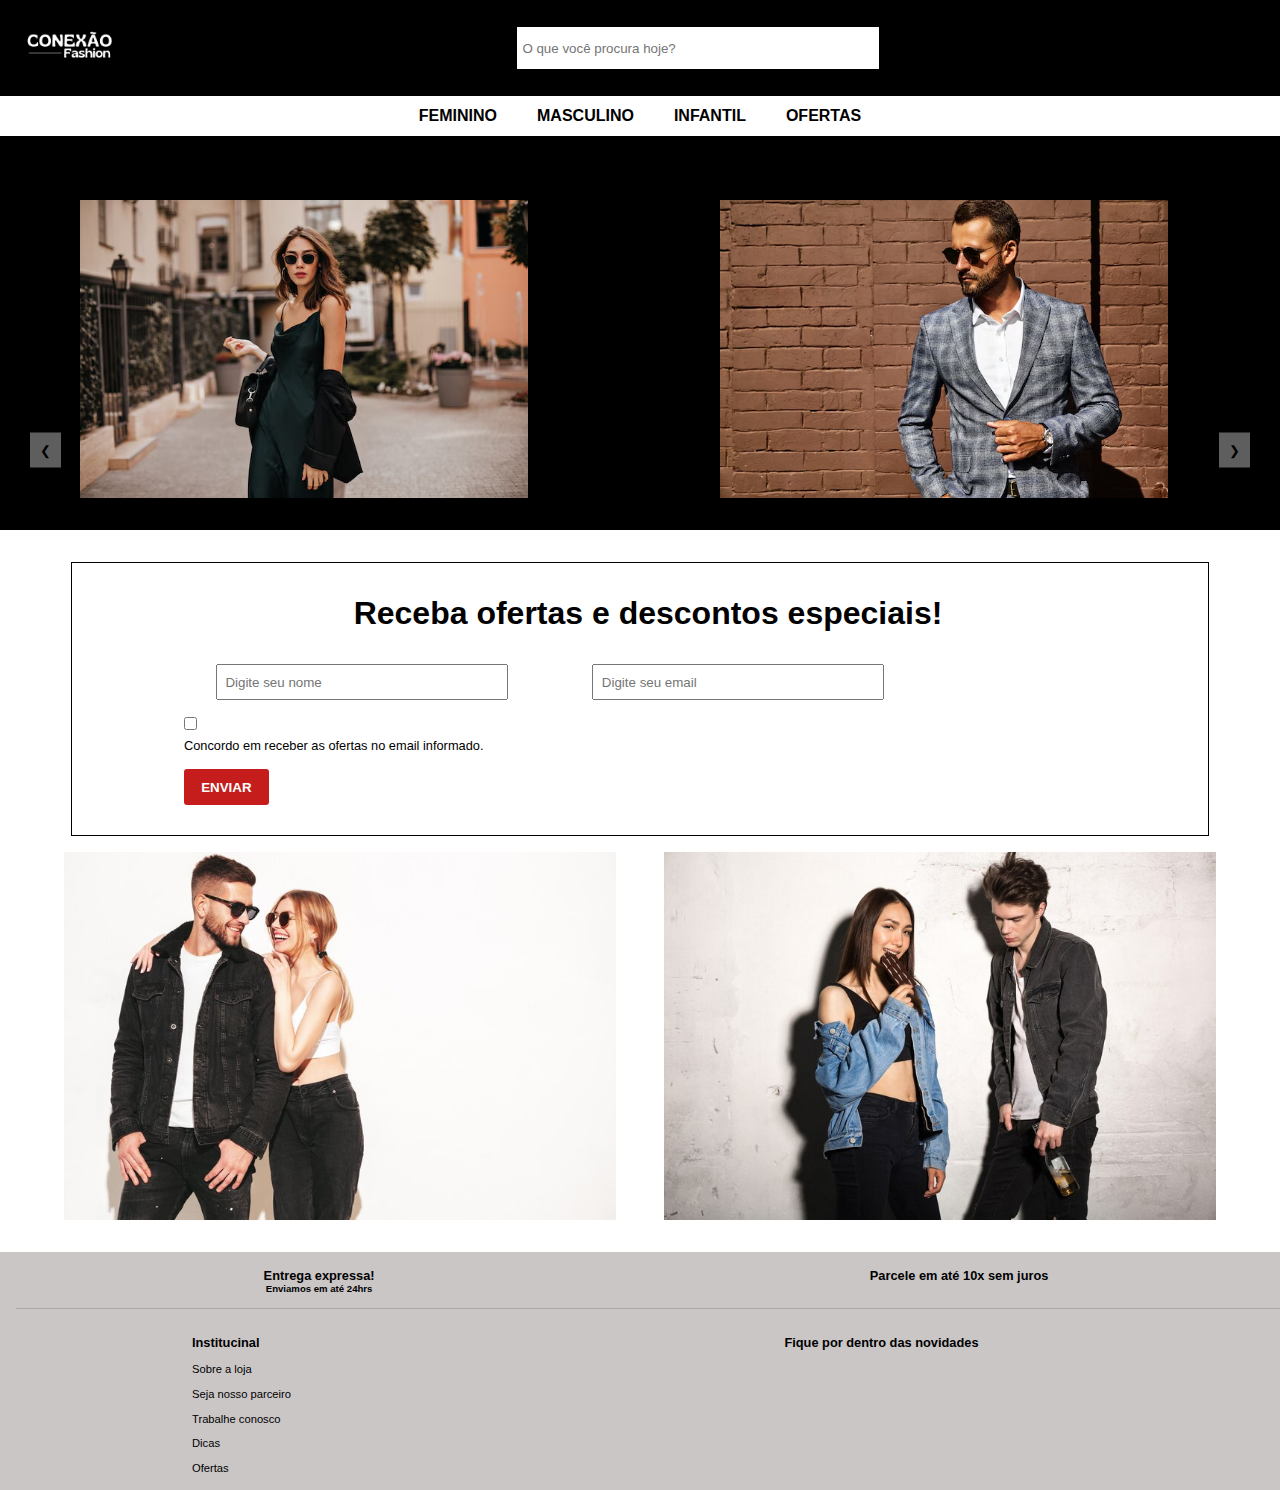
<file: index.html>
<!DOCTYPE html>
<html lang="en">
<head>
    <meta charset="UTF-8">
    <meta name="viewport" content="width=device-width, initial-scale=1.0">
    <title>Site de Vendas</title>
    <link rel="stylesheet" href="style.css">
    <link rel="stylesheet" href="computerstyle.css">
    <link rel="stylesheet" href="mobilestyle.css">

</head>
<body>
    <header>
        <div class="header1">
        <img class="logo" src="./logo.png" alt="logo">
        <input class="pesquisar" type="text" placeholder="O que você procura hoje?">
        </div>
        <ul class="header2">
            <li><a href="./feminino.html">FEMININO</a></li>
            <li><a href="./masculino.html">MASCULINO</a></li>
            <li><a href="">INFANTIL</a></li>
            <li><a href="">OFERTAS</a></li>
        </ul>
    </header>
    <nav class="carousel">
            <div class="carousel-inner" id="carouselInner">
                <div class="carousel-item">
                    <img src="./fotos/foto modelo feminina.avif" alt="Foto mulher">
                </div>
                <div class="carousel-item">
                    <img src="./fotos/foto modelo masculino.avif" alt="Foto Homem">
                </div>
                <div class="carousel-item">
                    <img src="./fotos/foto modelos infantil.avif" alt="Foto crianças">
                </div>
                <div class="carousel-item">
                    <img src="./fotos/foto modelos familia.avif" alt="Foto familia">
                </div>
                <button class="button button-left" onclick="moveLeft()">&#10094;</button>
                <button class="button button-right" onclick="moveRight()">&#10095;</button>
            </div>
    </nav>
    <section class="email">
        <h1>Receba ofertas e descontos especiais!</h1>
        <div class="input">
            <input class="box" type="text" placeholder="  Digite seu nome">
            <input class="box" type="email" name="" id="" placeholder="  Digite seu email">
        </div>
        <div class="checkbox">
            <input type="checkbox" name="" id=""><p>Concordo em receber as ofertas no email informado.</p>
        </div>
            <input class="enviar" type="text" placeholder="ENVIAR">
    </section>
    <section class="grid">
        <div class="item">
        <img src="./fotos/grid1.jpg" alt="foto coleção nova">
        <p class="sumir">Novidades na coleção verão 2025!!</p>
        </div>
        <div class="item">
        <img src="./fotos/grid2.jpg" alt="Foto festival do jeans">
        <p class="sumir">Festival do Jeans!</p>
        </div>
    </section>
    <footer>
        <div class="footer1">
            <div class="grid1">
            <h1>Entrega expressa!</h1>
            <h2>Enviamos em até 24hrs</h2>
            </div>
            <div class="grid2">
            <h1>Parcele em até 10x sem juros</h1>
        </div>
        </div>
        <div class="footer2">
            <div class="grid3">
            <h1>Institucinal</h1>
            <ul>
                <li><a href="">Sobre a loja</a></li>
                <li><a href="">Seja nosso parceiro</a></li>
                <li><a href="">Trabalhe conosco</a></li>
                <li><a href="">Dicas</a></li>
                <li><a href="">Ofertas</a></li>
            </ul>
            </div>
            <div class="grid4">
                <h1>Fique por dentro das novidades</h1>
            </div>
        </div>
    </footer>
    <script src=""></script>
</body>
</html>
</file>
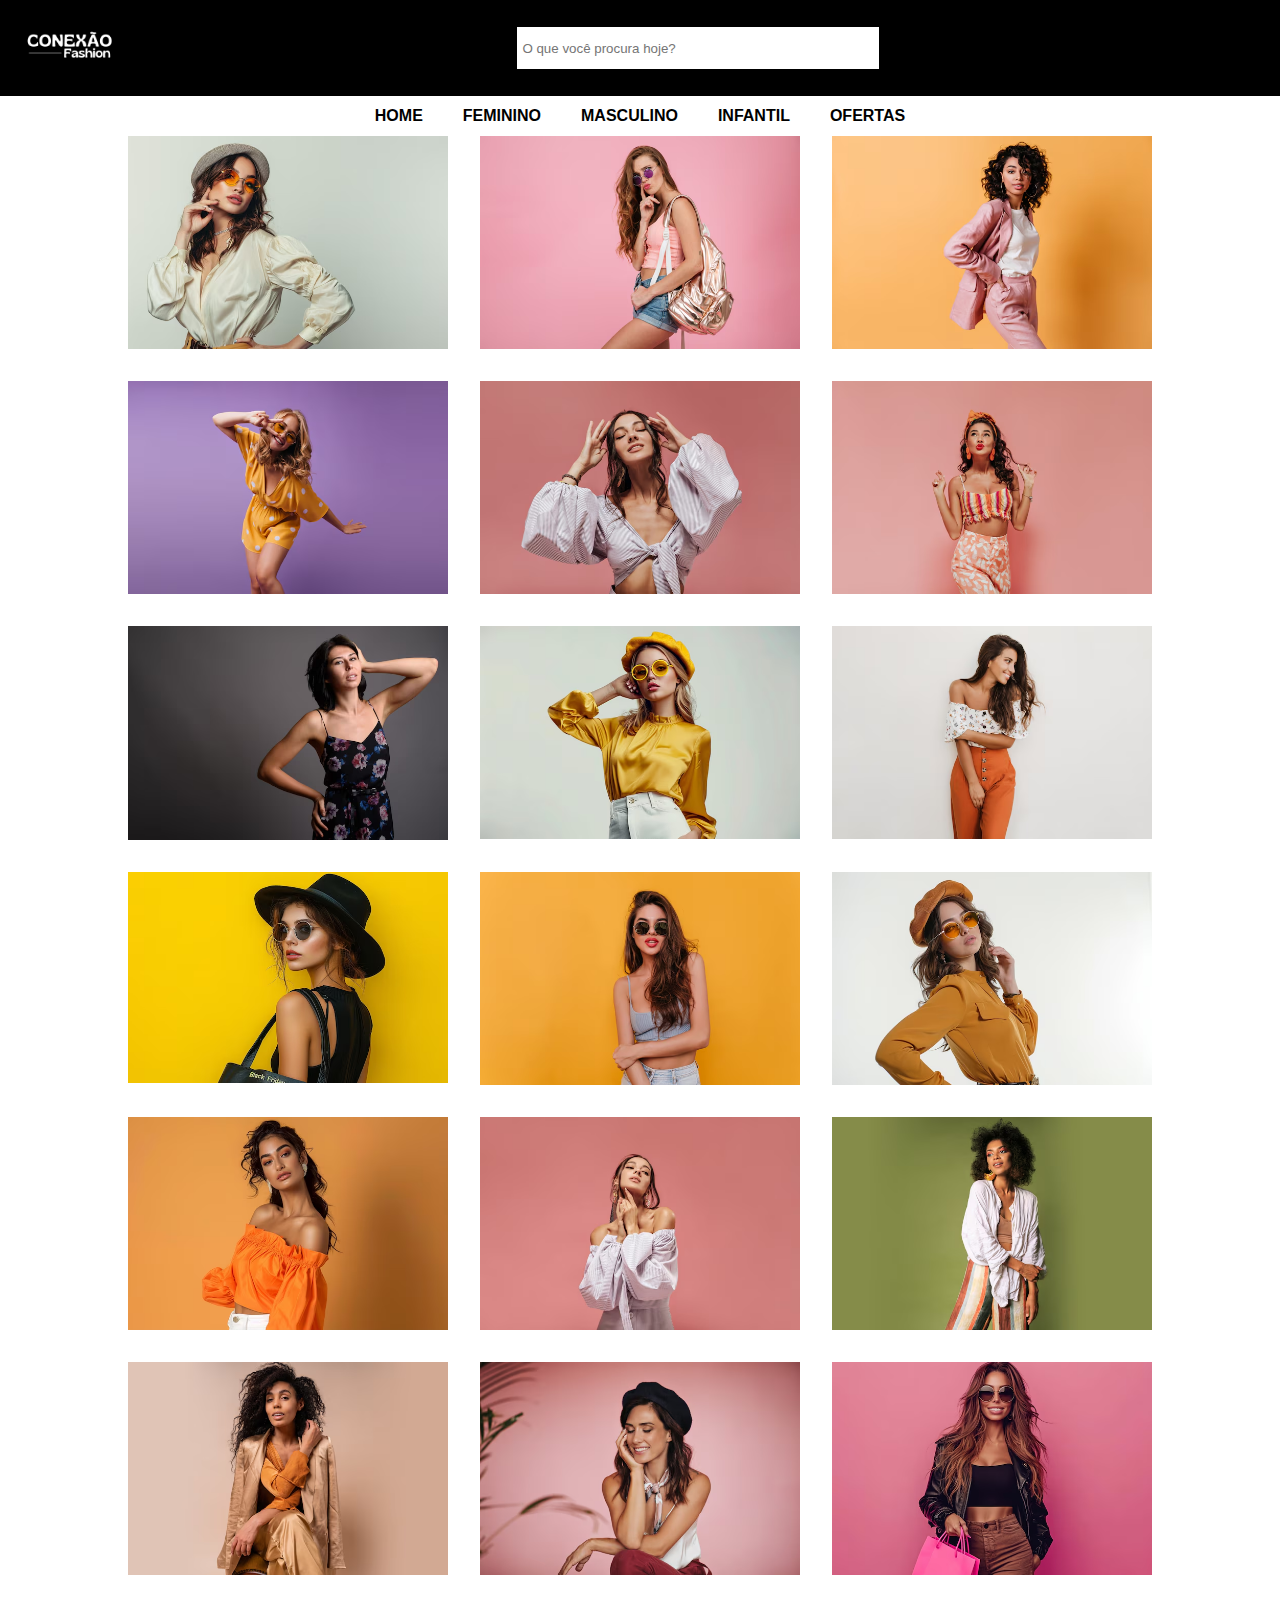
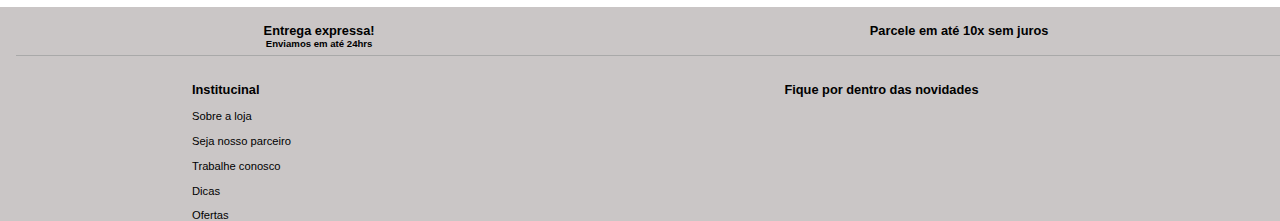
<file: feminino.html>
<!DOCTYPE html>
<html lang="en">
<head>
    <meta charset="UTF-8">
    <meta name="viewport" content="width=device-width, initial-scale=1.0">
    <title>Conexão Feminina</title>
    <link rel="stylesheet" href="femininostyle.css">
</head>
<body>
    <header>
        <div class="header1">
        <img class="logo" src="./logo.png" alt="">
        <input class="pesquisar" type="text" placeholder="O que você procura hoje?">
        </div>
        <ul class="header2">
            <li><a href="./index.html">HOME</a></li>
            <li><a href="./feminino.html">FEMININO</a></li>
            <li><a href="./masculino.html">MASCULINO</a></li>
            <li><a href="">INFANTIL</a></li>
            <li><a href="">OFERTAS</a></li>
        </ul>
    </header>
    <section class="fem">
        <img class="imgfem" src="./fotos/fem1.avif" alt="foto roupa feminina"> 
        <img class="imgfem" src="./fotos/fem2.avif" alt="foto roupa feminina">
        <img class="imgfem" src="./fotos/fem3.avif" alt="foto roupa feminina">
        <img class="imgfem" src="./fotos/fem4.avif" alt="foto roupa feminina">
        <img class="imgfem" src="./fotos/fem19.avif" alt="foto roupa feminina">
        <img class="imgfem" src="./fotos/fem21.avif" alt="foto roupa feminina">
        <img class="imgfem" src="./fotos/fem7.avif" alt="foto roupa feminina">
        <img class="imgfem" src="./fotos/fem6.avif" alt="foto roupa feminina">
        <img class="imgfem" src="./fotos/fem9.avif" alt="foto roupa feminina">
        <img class="imgfem" src="./fotos/fem10.avif" alt="foto roupa feminina">
        <img class="imgfem" src="./fotos/fem11.avif" alt="foto roupa feminina">
        <img class="imgfem" src="./fotos/fem12.avif" alt="foto roupa feminina">
        <img class="imgfem" src="./fotos/fem13.avif" alt="foto roupa feminina">
        <img class="imgfem" src="./fotos/fem14.avif" alt="foto roupa feminina">
        <img class="imgfem" src="./fotos/fem15.avif" alt="foto roupa feminina">
        <img class="imgfem" src="./fotos/fem16.avif" alt="foto roupa feminina">
        <img class="imgfem" src="./fotos/fem17.avif" alt="foto roupa feminina">
        <img class="imgfem" src="./fotos/fem18.avif" alt="foto roupa feminina">
    </section>
    <footer>
        <div class="footer1">
            <div class="grid1">
            <h1>Entrega expressa!</h1>
            <h2>Enviamos em até 24hrs</h2>
            </div>
            <div class="grid2">
            <h1>Parcele em até 10x sem juros</h1>
        </div>
        </div>
        <div class="footer2">
            <div class="grid3">
            <h1>Institucinal</h1>
            <ul>
                <li><a href="">Sobre a loja</a></li>
                <li><a href="">Seja nosso parceiro</a></li>
                <li><a href="">Trabalhe conosco</a></li>
                <li><a href="">Dicas</a></li>
                <li><a href="">Ofertas</a></li>
            </ul>
            </div>
            <div class="grid4">
                <h1>Fique por dentro das novidades</h1>
            </div>
        </div>
    </footer>
</body>
</html>
</file>
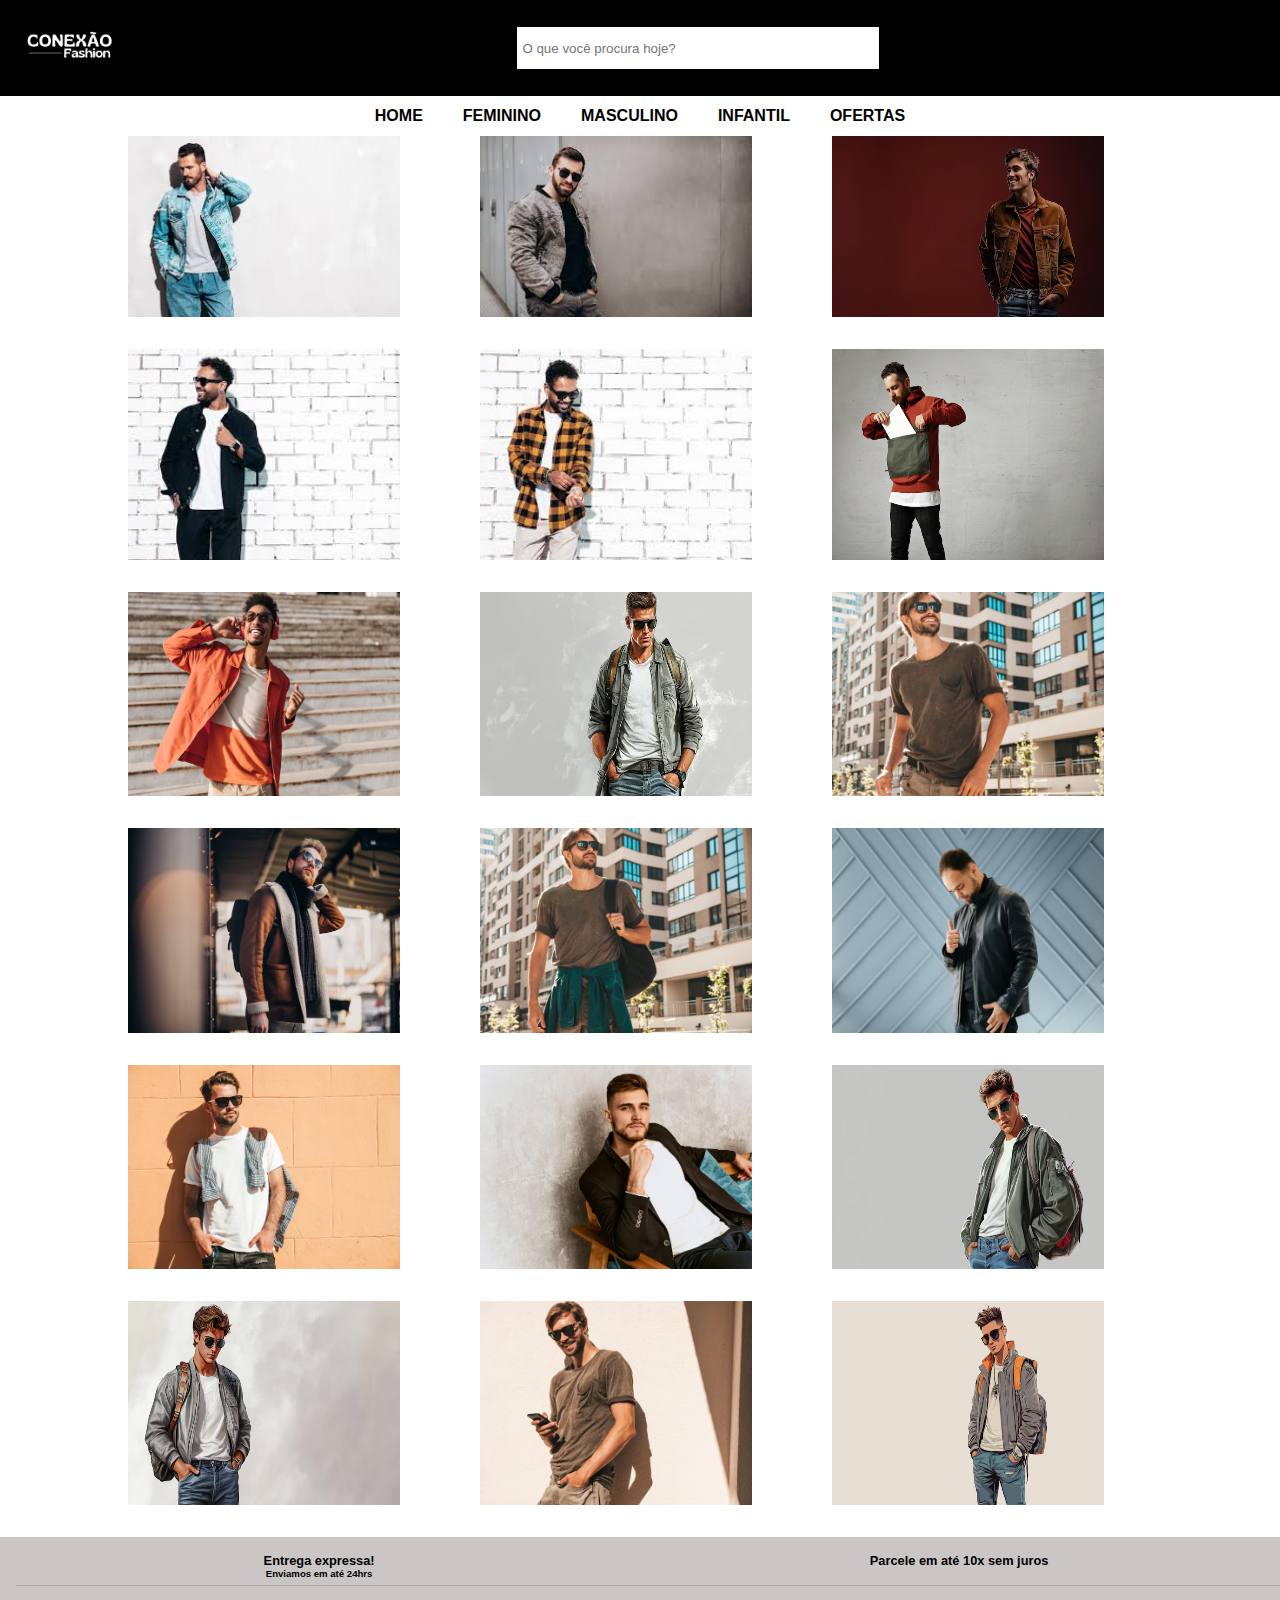
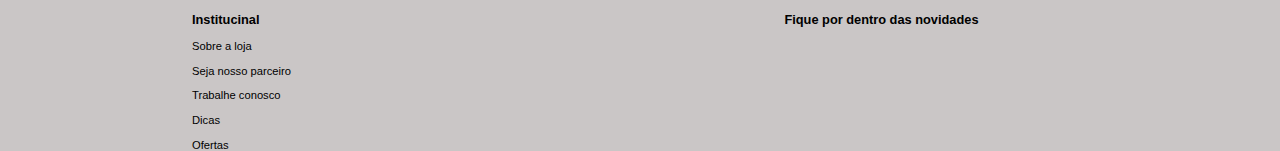
<file: masculino.html>
<!DOCTYPE html>
<html lang="en">
<head>
    <meta charset="UTF-8">
    <meta name="viewport" content="width=device-width, initial-scale=1.0">
    <title>Conexão Masculina</title>
    <link rel="stylesheet" href="masculinostyle.css">
</head>
<body>
    <header>
        <div class="header1">
        <img class="logo" src="./logo.png" alt="">
        <input class="pesquisar" type="text" placeholder="O que você procura hoje?">
        </div>
        <ul class="header2">
            <li><a href="./index.html">HOME</a></li>
            <li><a href="./feminino.html">FEMININO</a></li>
            <li><a href="./masculino.html">MASCULINO</a></li>
            <li><a href="">INFANTIL</a></li>
            <li><a href="">OFERTAS</a></li>
        </ul>
    </header>
    <section class="masc">
        <img class="imgmasc" src="./fotos/fotoman1.jfif" alt="foto roupa masculina"> 
        <img class="imgmasc" src="./fotos/fotoman2.jfif" alt="foto roupa masculina">
        <img class="imgmasc" src="./fotos/fotoman19.avif" alt="foto roupa masculina">
        <img class="imgmasc" src="./fotos/fotoman4.jfif" alt="foto roupa masculina">
        <img class="imgmasc" src="./fotos/fotoman5.jfif" alt="foto roupa masculina">
        <img class="imgmasc" src="./fotos/fotoman6.avif" alt="foto roupa masculina">
        <img class="imgmasc" src="./fotos/fotoman7.avif" alt="foto roupa masculina">
        <img class="imgmasc" src="./fotos/fotoman8.avif" alt="foto roupa masculina">
        <img class="imgmasc" src="./fotos/fotoman9.avif" alt="foto roupa masculina">
        <img class="imgmasc" src="./fotos/fotoman10.avif" alt="foto roupa masculina">
        <img class="imgmasc" src="./fotos/fotoman11.avif" alt="foto roupa masculina">
        <img class="imgmasc" src="./fotos/fotoman12.avif" alt="foto roupa masculina">
        <img class="imgmasc" src="./fotos/fotoman13.avif" alt="foto roupa masculina">
        <img class="imgmasc" src="./fotos/fotoman14.avif" alt="foto roupa masculina">
        <img class="imgmasc" src="./fotos/fotoman15.avif" alt="foto roupa masculina">
        <img class="imgmasc" src="./fotos/fotoman16.avif" alt="foto roupa masculina">
        <img class="imgmasc" src="./fotos/fotoman17.avif" alt="foto roupa masculina">
        <img class="imgmasc" src="./fotos/fotoman18.avif" alt="foto roupa masculina">
    </section>
    <footer>
        <div class="footer1">
            <div class="grid1">
            <h1>Entrega expressa!</h1>
            <h2>Enviamos em até 24hrs</h2>
            </div>
            <div class="grid2">
            <h1>Parcele em até 10x sem juros</h1>
        </div>
        </div>
        <div class="footer2">
            <div class="grid3">
            <h1>Institucinal</h1>
            <ul>
                <li><a href="">Sobre a loja</a></li>
                <li><a href="">Seja nosso parceiro</a></li>
                <li><a href="">Trabalhe conosco</a></li>
                <li><a href="">Dicas</a></li>
                <li><a href="">Ofertas</a></li>
            </ul>
            </div>
            <div class="grid4">
                <h1>Fique por dentro das novidades</h1>
            </div>
        </div>
    </footer>
</body>
</html>
</file>
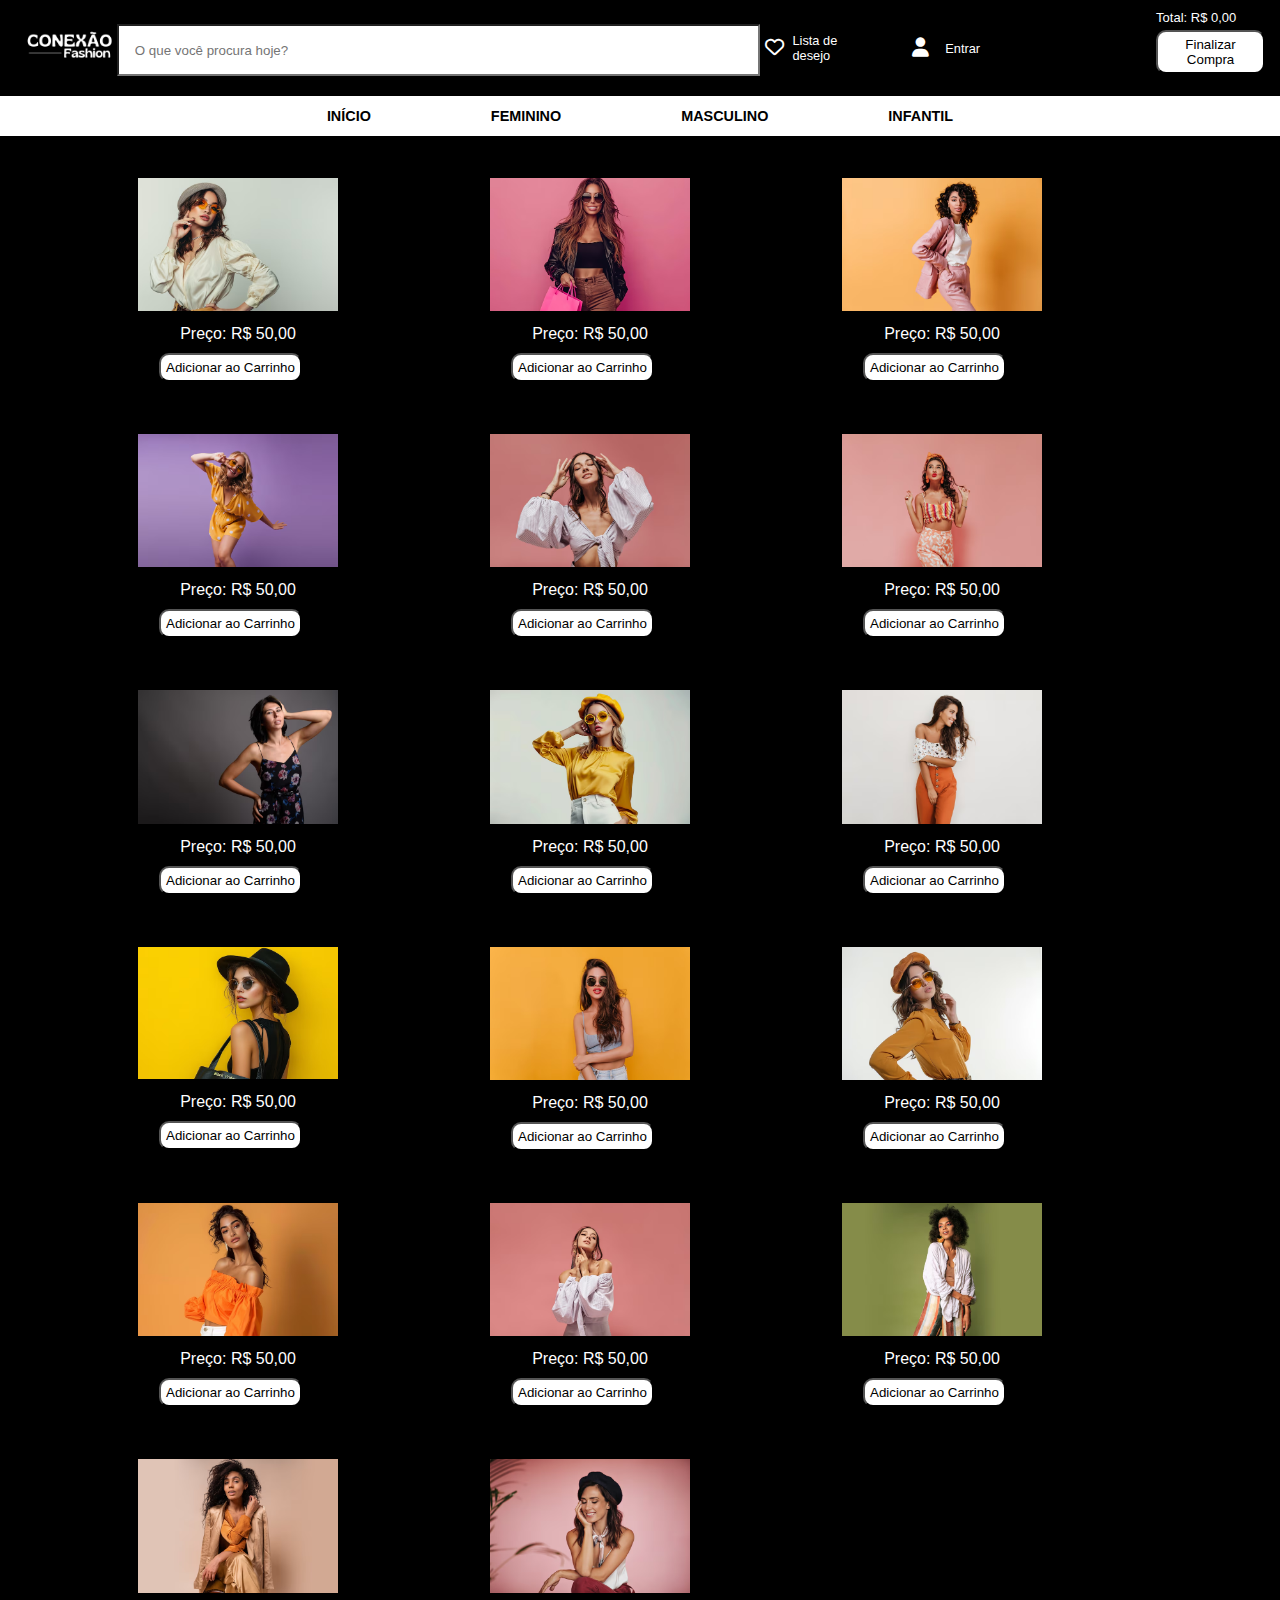
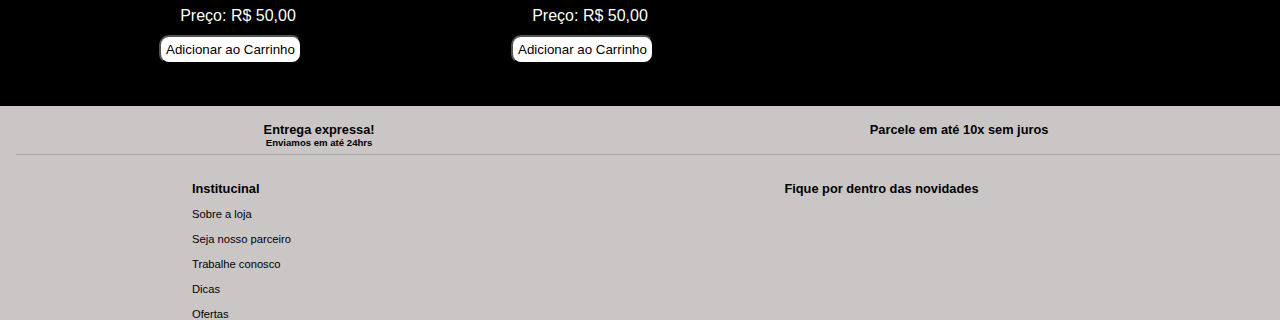
<file: HTML/feminino.html>
<!DOCTYPE html>
<html lang="en">
<head>
    <meta charset="UTF-8">
    <meta name="viewport" content="width=device-width, initial-scale=1.0">
    <title>Conexão Feminina</title>
    <link rel="stylesheet" href="../CSS/femininostyle.css">
    <link href="https://cdnjs.cloudflare.com/ajax/libs/font-awesome/6.5.1/css/all.min.css" rel="stylesheet">
</head>
<body>
    <header>
        <div class="header1">
            <a href="./index.html"><img class="logo" src="../fotos/logo.png" alt="logo"></a>
            <input class="pesquisar" type="text" placeholder="O que você procura hoje?">
            <div class="login">
                <i class="far fa-heart"></i>
                <a href="#">Lista de desejo</a>

                <i class="fas fa-user"></i>
                <a href="#">Entrar</a>
            </div>
            <div class="cart">
                <ul id="cart-items"></ul>
                <p id="total">Total: R$ 0,00</p>
                <button id="checkout">Finalizar Compra</button>
            </div>
        </div>

        <ul class="header2">
            <li><a href="./index.html">INÍCIO</a></li>
            <li><a href="./feminino.html">FEMININO</a></li>
            <li><a href="./masculino.html">MASCULINO</a></li>
            <li><a href="./infantil.html">INFANTIL</a></li>
        </ul>
        
    </header>

    <section class="fem">
        <div class="product">
            <img class="imgfem" src="../fotos/fem1.avif" alt="foto roupa feminina"> 
            
            <p>Preço: R$ 50,00</p>
            <button class="add-to-cart" data-product="Produto 1" data-price="50.00">Adicionar ao Carrinho</button>
        </div>
        <div class="product">
            <img class="imgfem" src="../fotos/fem18.avif" alt="foto roupa feminina"> 
            
            <p>Preço: R$ 50,00</p>
            <button class="add-to-cart" data-product="Produto 1" data-price="50.00">Adicionar ao Carrinho</button>
        </div>
        <div class="product">
            <img class="imgfem" src="../fotos/fem3.avif" alt="foto roupa feminina"> 
            
            <p>Preço: R$ 50,00</p>
            <button class="add-to-cart" data-product="Produto 1" data-price="50.00">Adicionar ao Carrinho</button>
        </div>
        <div class="product">
            <img class="imgfem" src="../fotos/fem4.avif" alt="foto roupa feminina"> 
            
            <p>Preço: R$ 50,00</p>
            <button class="add-to-cart" data-product="Produto 1" data-price="50.00">Adicionar ao Carrinho</button>
        </div>
        <div class="product">
            <img class="imgfem" src="../fotos/fem19.avif" alt="foto roupa feminina"> 
           
            <p>Preço: R$ 50,00</p>
            <button class="add-to-cart" data-product="Produto 1" data-price="50.00">Adicionar ao Carrinho</button>
        </div>
        <div class="product">
            <img class="imgfem" src="../fotos/fem21.avif" alt="foto roupa feminina"> 
            
            <p>Preço: R$ 50,00</p>
            <button class="add-to-cart" data-product="Produto 1" data-price="50.00">Adicionar ao Carrinho</button>
        </div>
        <div class="product">
            <img class="imgfem" src="../fotos/fem7.avif" alt="foto roupa feminina"> 
            
            <p>Preço: R$ 50,00</p>
            <button class="add-to-cart" data-product="Produto 1" data-price="50.00">Adicionar ao Carrinho</button>
        </div>
        <div class="product">
            <img class="imgfem" src="../fotos/fem6.avif" alt="foto roupa feminina"> 
            
            <p>Preço: R$ 50,00</p>
            <button class="add-to-cart" data-product="Produto 1" data-price="50.00">Adicionar ao Carrinho</button>
        </div>
        <div class="product">
            <img class="imgfem" src="../fotos/fem9.avif" alt="foto roupa feminina"> 
            
            <p>Preço: R$ 50,00</p>
            <button class="add-to-cart" data-product="Produto 1" data-price="50.00">Adicionar ao Carrinho</button>
        </div>
        <div class="product">
            <img class="imgfem" src="../fotos/fem10.avif" alt="foto roupa feminina"> 
            
            <p>Preço: R$ 50,00</p>
            <button class="add-to-cart" data-product="Produto 1" data-price="50.00">Adicionar ao Carrinho</button>
        </div>
        <div class="product">
            <img class="imgfem" src="../fotos/fem11.avif" alt="foto roupa feminina"> 
            
            <p>Preço: R$ 50,00</p>
            <button class="add-to-cart" data-product="Produto 1" data-price="50.00">Adicionar ao Carrinho</button>
        </div>
        <div class="product">
            <img class="imgfem" src="../fotos/fem12.avif" alt="foto roupa feminina"> 
            
            <p>Preço: R$ 50,00</p>
            <button class="add-to-cart" data-product="Produto 1" data-price="50.00">Adicionar ao Carrinho</button>
        </div>
        <div class="product">
            <img class="imgfem" src="../fotos/fem13.avif" alt="foto roupa feminina"> 
            
            <p>Preço: R$ 50,00</p>
            <button class="add-to-cart" data-product="Produto 1" data-price="50.00">Adicionar ao Carrinho</button>
        </div>
        <div class="product">
            <img class="imgfem" src="../fotos/fem14.avif" alt="foto roupa feminina"> 
            
            <p>Preço: R$ 50,00</p>
            <button class="add-to-cart" data-product="Produto 1" data-price="50.00">Adicionar ao Carrinho</button>
        </div>
        <div class="product">
            <img class="imgfem" src="../fotos/fem15.avif" alt="foto roupa feminina"> 
            
            <p>Preço: R$ 50,00</p>
            <button class="add-to-cart" data-product="Produto 1" data-price="50.00">Adicionar ao Carrinho</button>
        </div>
        <div class="product">
            <img class="imgfem" src="../fotos/fem16.avif" alt="foto roupa feminina"> 
            
            <p>Preço: R$ 50,00</p>
            <button class="add-to-cart" data-product="Produto 1" data-price="50.00">Adicionar ao Carrinho</button>
        </div>
        <div class="product">
            <img class="imgfem" src="../fotos/fem17.avif" alt="foto roupa feminina"> 
            
            <p>Preço: R$ 50,00</p>
            <button class="add-to-cart" data-product="Produto 1" data-price="50.00">Adicionar ao Carrinho</button>
        </div>
       
        
    </section>
    <footer>
        <div class="footer1">
            <div class="grid1">
            <h1>Entrega expressa!</h1>
            <h2>Enviamos em até 24hrs</h2>
            </div>
            <div class="grid2">
            <h1>Parcele em até 10x sem juros</h1>
        </div>
        </div>
        <div class="footer2">
            <div class="grid3">
            <h1>Institucinal</h1>
            <ul>
                <li><a href="">Sobre a loja</a></li>
                <li><a href="">Seja nosso parceiro</a></li>
                <li><a href="">Trabalhe conosco</a></li>
                <li><a href="">Dicas</a></li>
                <li><a href="">Ofertas</a></li>
            </ul>
            </div>
            <div class="grid4">
                <h1>Fique por dentro das novidades</h1>
            </div>
        </div>
    </footer>
    <script src="../JS/script.js"></script>
</body>
</html>
</file>
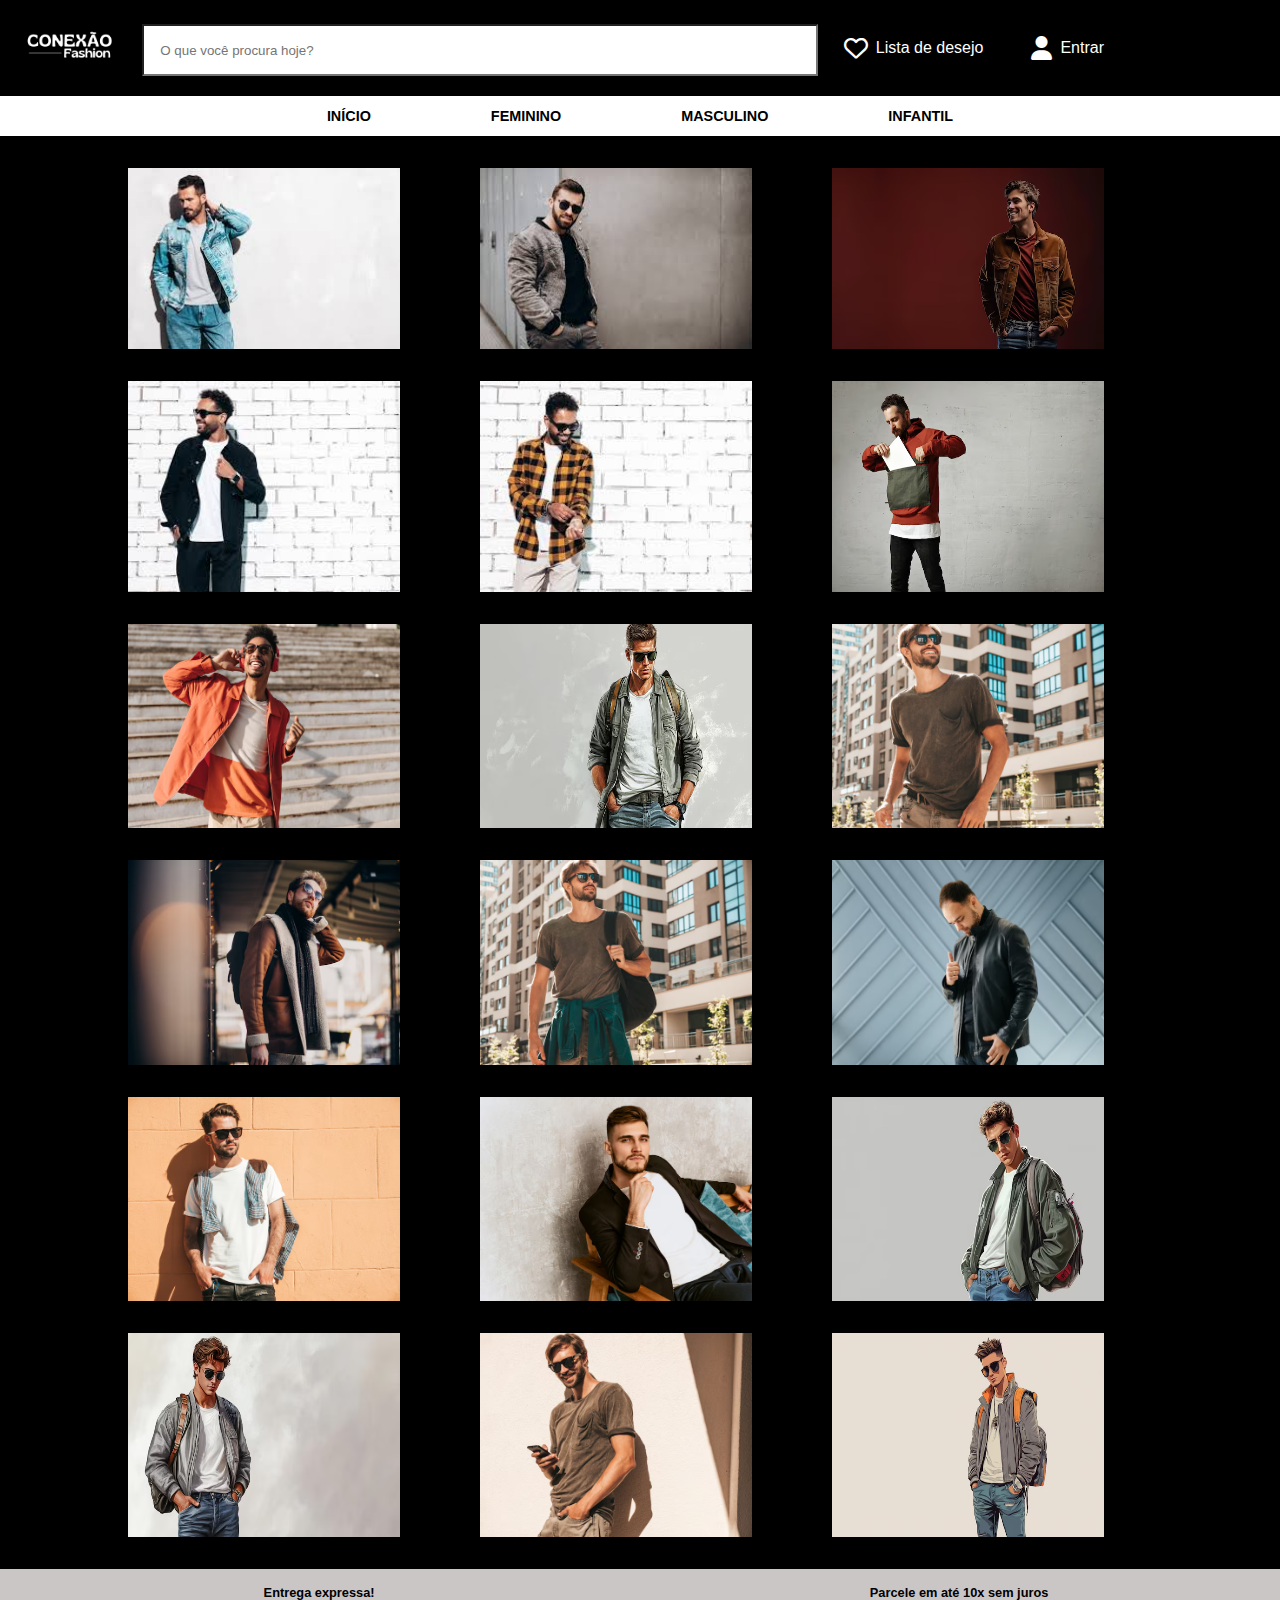
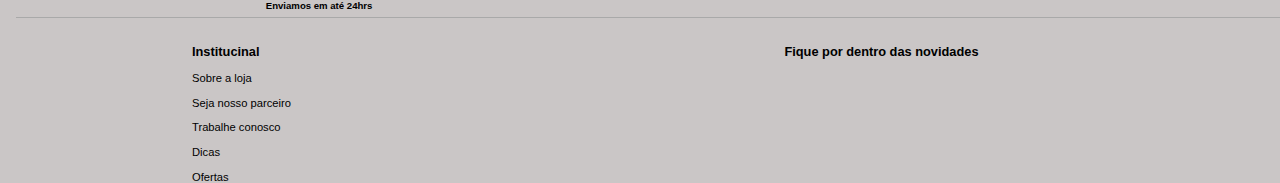
<file: HTML/masculino.html>
<!DOCTYPE html>
<html lang="en">
<head>
    <meta charset="UTF-8">
    <meta name="viewport" content="width=device-width, initial-scale=1.0">
    <title>Conexão Masculina</title>
    <link href="https://cdnjs.cloudflare.com/ajax/libs/font-awesome/6.5.1/css/all.min.css" rel="stylesheet">
    <link rel="stylesheet" href="../CSS/masculinostyle.css">
</head>
<body>
    <header>
        <div class="header1">
            <a href="./index.html"><img class="logo" src="../fotos/logo.png" alt="logo"></a>
            <input class="pesquisar" type="text" placeholder="O que você procura hoje?">
            <div class="login">
                <i class="far fa-heart"></i>
                <a href="#">Lista de desejo</a>

                <i class="fas fa-user"></i>
                <a href="#">Entrar</a>
            </div>
        </div>
        <ul class="header2">
            <li><a href="./index.html">INÍCIO</a></li>
            <li><a href="./feminino.html">FEMININO</a></li>
            <li><a href="./masculino.html">MASCULINO</a></li>
            <li><a href="./infantil.html">INFANTIL</a></li>
        </ul>
    </header>

    <section class="masc">
        <img class="imgmasc" src="../fotos/fotoman1.jfif" alt="foto roupa masculina"> 
        <img class="imgmasc" src="../fotos/fotoman2.jfif" alt="foto roupa masculina">
        <img class="imgmasc" src="../fotos/fotoman19.avif" alt="foto roupa masculina">
        <img class="imgmasc" src="../fotos/fotoman4.jfif" alt="foto roupa masculina">
        <img class="imgmasc" src="../fotos/fotoman5.jfif" alt="foto roupa masculina">
        <img class="imgmasc" src="../fotos/fotoman6.avif" alt="foto roupa masculina">
        <img class="imgmasc" src="../fotos/fotoman7.avif" alt="foto roupa masculina">
        <img class="imgmasc" src="../fotos/fotoman8.avif" alt="foto roupa masculina">
        <img class="imgmasc" src="../fotos/fotoman9.avif" alt="foto roupa masculina">
        <img class="imgmasc" src="../fotos/fotoman10.avif" alt="foto roupa masculina">
        <img class="imgmasc" src="../fotos/fotoman11.avif" alt="foto roupa masculina">
        <img class="imgmasc" src="../fotos/fotoman12.avif" alt="foto roupa masculina">
        <img class="imgmasc" src="../fotos/fotoman13.avif" alt="foto roupa masculina">
        <img class="imgmasc" src="../fotos/fotoman14.avif" alt="foto roupa masculina">
        <img class="imgmasc" src="../fotos/fotoman15.avif" alt="foto roupa masculina">
        <img class="imgmasc" src="../fotos/fotoman16.avif" alt="foto roupa masculina">
        <img class="imgmasc" src="../fotos/fotoman17.avif" alt="foto roupa masculina">
        <img class="imgmasc" src="../fotos/fotoman18.avif" alt="foto roupa masculina">
    </section>
    <footer>
        <div class="footer1">
            <div class="grid1">
            <h1>Entrega expressa!</h1>
            <h2>Enviamos em até 24hrs</h2>
            </div>
            <div class="grid2">
            <h1>Parcele em até 10x sem juros</h1>
        </div>
        </div>
        <div class="footer2">
            <div class="grid3">
            <h1>Institucinal</h1>
            <ul>
                <li><a href="">Sobre a loja</a></li>
                <li><a href="">Seja nosso parceiro</a></li>
                <li><a href="">Trabalhe conosco</a></li>
                <li><a href="">Dicas</a></li>
                <li><a href="">Ofertas</a></li>
            </ul>
            </div>
            <div class="grid4">
                <h1>Fique por dentro das novidades</h1>
            </div>
        </div>
    </footer>
</body>
</html>
</file>
<file: style.css>
/* HEADER */
*{
    margin: 0px;
    padding: 0px;
    font-family: Verdana, Geneva, Tahoma, sans-serif;
}

.header1{
    display: flex;
    background-color: black;
    color: white;
    height: 6rem;
}
 
.logo{
    height: 6rem;
    object-fit: fill;
    padding-left: 1.3rem;
}

.pesquisar{
    background-color: white;
    margin-top: 1.5rem;
    width: 22rem;
    height: 2rem;
    padding: 5px;
    border: none;
    margin: auto;
}   

.header2{
    display: flex;
    background-color: white;
    color: black;
    height:2.5rem;
    justify-content: center;
    align-items: center;
}

.header2 li{
    display: inline-block;
    padding: 20px;
}

.header2 a{
    color: black;
    text-decoration: none;
    font-weight: bold;
}

.header2 a:hover{
    text-decoration: underline;
    color: rgb(143, 143, 143);
}

/* NAV */

.carousel{
    display: block;
    background-color: black;
    width: 100%;
    height: 25%;
    justify-content: center;
    padding-bottom: 2rem;
}

.carousel-inner {
    display: flex; 
    transition: transform 0.5s ease;
    align-items: center;
}

.carousel-item {
    min-width: 50%; 
    box-sizing: border-box; 
}

.carousel-item img {
    width: 70%; 
    display: block; 
    margin-top: 4rem;
    margin-left: 5rem;
}

.button {
    position: absolute; 
    top: 50%; 
    transform: translateY(-50%); 
    background-color: rgba(255, 255, 255, 0.37); 
    border: none; 
    padding: 10px; 
    cursor: pointer; 
}

.button-left {
    left: 30px;
}

.button-right {
    right: 30px; 
}

.email{
    display: block;
    border: 1px solid black;
    margin: auto;
    margin-top: 2rem;
    margin-bottom: 1rem;
    padding: 2rem 3rem 4rem 4rem;
    width: 80%;
    height: 11rem;
}

.email h1{
    text-align: center;
}

.box{
    display: inline-block;
    margin-top: 2rem;
    width: 18rem;
    height: 2rem;
    margin-left: 5rem;
}

.checkbox{
    margin-top: 1rem;
    text-align: left;
    padding-left: 3rem;
}

.checkbox p {
    font-size: 0.8rem;
    margin-top: 0.2rem;
}

.enviar{
    text-align: center;
    height: 2.3rem;
    width: 5.3rem;
    align-items: center;
    margin-top: 1rem;
    background-color: rgb(197, 28, 28);
    border: none;
    border-radius: 3px;
    font-weight: bold;
    margin-left: 3rem;
    margin-bottom: 3rem;
}

.enviar::placeholder{
    color: white;
}

.enviar:hover{
    background-color:rgb(197, 28, 28);
    cursor: pointer;
}

.grid {
    display: grid;
    grid-template-columns: 1fr 1fr;
    width: 90%;
    gap: 3rem;
    margin: auto;
}

.item {
    position: relative; 
}

.grid img {
    display: block;
    max-width: 100%;
    opacity: 1; 
    transition: opacity 0.5s ease;
}

.grid p {
    position: absolute;
    color: black;
    text-align: center;
    font-size: 2rem;
    font-weight: bolder;
    opacity: 0; 
    transition: opacity 0.5s ease;
    top: 50%; 
    left: 50%; 
    transform: translate(-50%, -50%); 
}

.item:hover img {
    opacity: 0.3; 
}

.item:hover p {
    opacity: 1; 
}

/* FOOTER */

footer{
    display: grid;
    grid-template-columns: 2, 1fr;
    grid-template-rows: 2, 1fr;
    background-color: rgb(202, 198, 198);
    color: black;
    width: 100%;
    margin-top: 2rem;
    gap: 10px;
}

.footer1{
    display: grid;
    width: 100%;
    height: 2rem;
    margin-top: 1rem;
    margin-left: 1rem;
    text-align: center;
    border-bottom: 0.5px solid darkgrey;
    padding-bottom: 0.5rem;
}

.footer1 h1{
font-size: 0.8rem;
}

.footer1 h2{
font-size: 0.6rem;
}

.footer2{
    Display: grid;
    width: 100%;
    margin-top: 1rem;
    margin-left: 15%;
    text-align: justify;
    padding-bottom: 1rem;
}

.footer2 h1{
    font-size: 0.8rem;
    }

.footer2 li{
    color: black;
    font-size: 0.7rem;
    margin-top: 0.8rem;
    list-style-type: none;
    
}

.footer2 a{
    text-decoration: none;
    color: black;
}

.grid1{
    grid-column: 1; 
    grid-row: 1;  
}

.grid2{
    grid-column: 2; 
    grid-row: 1;  
}

.grid3{
    grid-column: 1; 
    grid-row: 2;  
}

.grid4{
    grid-column: 2; 
    grid-row: 2;  
}
</file>
<file: computerstyle.css>
@media (min-width: 700px){


    
}
</file>
<file: mobilestyle.css>
@media (max-width: 600px){


    
}
</file>
<file: femininostyle.css>
/* HEADER */
*{
    margin: 0px;
    padding: 0px;
    font-family: Verdana, Geneva, Tahoma, sans-serif;
}

.header1{
    display: flex;
    background-color: black;
    color: white;
    height: 6rem;
    width: 100%;
}
 
.logo{
    height: 6rem;
    object-fit: fill;
    padding-left: 1.3rem;
}

.pesquisar{
    background-color: white;
    margin-top: 1.5rem;
    width: 22rem;
    height: 2rem;
    padding: 5px;
    border: none;
    margin: auto;
}   

.header2{
    display: flex;
    background-color: white;
    color: black;
    height:2.5rem;
    justify-content: center;
    align-items: center;
}

.header2 li{
    display: inline-block;
    padding: 20px;
}

.header2 a{
    color: black;
    text-decoration: none;
    font-weight: bold;
}

.header2 a:hover{
    text-decoration: underline;
    color: rgb(143, 143, 143);
}

/* FEMININO.HTML */
.fem{
    display: grid;
    grid-template-columns: 1fr 1fr 1fr;
    width: 80%;
    height: 80%;
    gap: 2rem;
    row-gap: 2rem;
    margin: auto;
}

.imgfem{
    max-width: 100%;
    transition: transform 0.3s ease;
}

.imgfem:hover{
    transform: scale(1.1);
    cursor: pointer;
}

/* FOOTER */

footer{
    display: grid;
    grid-template-columns: 2, 1fr;
    grid-template-rows: 2, 1fr;
    background-color: rgb(202, 198, 198);
    color: black;
    width: 100%;
    margin-top: 2rem;
    gap: 10px;
}

.footer1{
    display: grid;
    width: 100%;
    height: 2rem;
    margin-top: 1rem;
    margin-left: 1rem;
    text-align: center;
    border-bottom: 0.5px solid darkgrey;
}

.footer1 h1{
font-size: 0.8rem;
}

.footer1 h2{
font-size: 0.6rem;
}

.footer2{
    Display: grid;
    width: 100%;
    margin-top: 1rem;
    margin-left: 15%;
    text-align: justify;
    padding-bottom: ;
}

.footer2 h1{
    font-size: 0.8rem;
    }

.footer2 li{
    color: black;
    font-size: 0.7rem;
    margin-top: 0.8rem;
    list-style-type: none;
    
}

.footer2 a{
    text-decoration: none;
    color: black;
}

.grid1{
    grid-column: 1; 
    grid-row: 1;  
}

.grid2{
    grid-column: 2; 
    grid-row: 1;  
}

.grid3{
    grid-column: 1; 
    grid-row: 2;  
}

.grid4{
    grid-column: 2; 
    grid-row: 2;  
}
</file>
<file: masculinostyle.css>
/* HEADER */
*{
    margin: 0px;
    padding: 0px;
    font-family: Verdana, Geneva, Tahoma, sans-serif;
}

.header1{
    display: flex;
    background-color: black;
    color: white;
    height: 6rem;
    width: 100%;
}
 
.logo{
    height: 6rem;
    object-fit: fill;
    padding-left: 1.3rem;
}

.pesquisar{
    background-color: white;
    margin-top: 1.5rem;
    width: 22rem;
    height: 2rem;
    padding: 5px;
    border: none;
    margin: auto;
}   

.header2{
    display: flex;
    background-color: white;
    color: black;
    height:2.5rem;
    justify-content: center;
    align-items: center;
}

.header2 li{
    display: inline-block;
    padding: 20px;
}

.header2 a{
    color: black;
    text-decoration: none;
    font-weight: bold;
}

.header2 a:hover{
    text-decoration: underline;
    color: rgb(143, 143, 143);
}

/* FEMININO.HTML */
.masc{
    display: grid;
    grid-template-columns: 1fr 1fr 1fr;
    width: 80%;
    height: 80%;
    gap: 2rem;
    row-gap: 2rem;
    margin: auto;
}

.imgmasc{
    max-width: 100%;
    width: 85%;
    height: 100%;
    transition: transform 0.3s ease;
}

.imgmasc:hover{
    transform: scale(1.1);
    cursor: pointer;
}

/* FOOTER */

footer{
    display: grid;
    grid-template-columns: 2, 1fr;
    grid-template-rows: 2, 1fr;
    background-color: rgb(202, 198, 198);
    color: black;
    width: 100%;
    margin-top: 2rem;
    gap: 10px;
}

.footer1{
    display: grid;
    width: 100%;
    height: 2rem;
    margin-top: 1rem;
    margin-left: 1rem;
    text-align: center;
    border-bottom: 0.5px solid darkgrey;
}

.footer1 h1{
font-size: 0.8rem;
}

.footer1 h2{
font-size: 0.6rem;
}

.footer2{
    Display: grid;
    width: 100%;
    margin-top: 1rem;
    margin-left: 15%;
    text-align: justify;
    padding-bottom: ;
}

.footer2 h1{
    font-size: 0.8rem;
    }

.footer2 li{
    color: black;
    font-size: 0.7rem;
    margin-top: 0.8rem;
    list-style-type: none;
    
}

.footer2 a{
    text-decoration: none;
    color: black;
}

.grid1{
    grid-column: 1; 
    grid-row: 1;  
}

.grid2{
    grid-column: 2; 
    grid-row: 1;  
}

.grid3{
    grid-column: 1; 
    grid-row: 2;  
}

.grid4{
    grid-column: 2; 
    grid-row: 2;  
}
</file>
<file: CSS/femininostyle.css>
*{
    margin: 0px;
    padding: 0px;
    font-family: Verdana, Geneva, Tahoma, sans-serif;
}

body{
    background-color: black;
}

/* HEADER */

.header1{
    display: flex;
    background-color: rgb(0, 0, 0);
    justify-content: space-between;
    color: white;
    height: 6rem;
}

.logo{
    height: 6rem;
    object-fit: fill;
    padding-left: 1.3rem;
}

.pesquisar{
    background-color: white;
    margin-top: 1.5rem;
    width: 40rem;
    height: 2rem;
    padding: 0.5rem 1rem;
}   


.header1 .login{
    display: flex;
    align-items: center;
    margin-right: 8rem;
}

.login{
    margin-right: 0;
}

.login .fas{
    font-size: 1.2rem;
    margin-right: 1rem;
}

.login .far{
    font-size: 1.2rem;
    margin-right: 0.5rem;
    margin-left: 5px;
}

.login a{
    text-decoration: none;
    color: white;
    margin-right: 3rem;
    font-size: 0.8rem;
}

.header2{
    display: flex;
    background-color: white;
    color: black;
    height:2.5rem;
    justify-content: center;
    align-items: center;
    font-size: 0.9rem;
    gap: 5rem;
    justify-content: center;
    margin-bottom: 2rem;
}

.header2 li{
    display: inline-block;
    padding: 20px;
}

.header2 a{
    color: black;
    text-decoration: none;
    font-weight: bold;
    transition: 0.3s;

}

.borda{
    border-right: 2px solid rgb(190, 190, 190);
    padding: 13px 0 13px 13px;
}

.claro{
    color: rgb(190, 190, 190);
    padding: 0 1rem;
    font-weight: 100;
}

.header2 .fas{
    color: rgb(190, 190, 190);
}



.header2 a:hover{
    text-decoration: underline;
    color: rgb(190, 190, 190);
    
}
/* HEADER */

/* FEMININO.HTML */
.fem{
    display: grid;
    grid-template-columns: 1fr 1fr 1fr;
    width: 80%;
    height: 80%;
    gap: 2rem;
    row-gap: 2rem;
    margin: auto;
}

.imgfem{
    max-width: 100%;
    transition: transform 0.3s ease;
}

.imgfem:hover{
    transform: scale(1.1);
    cursor: pointer;
}
.product {
  
    padding: 10px;
    width: 200px;
    text-align: center;
}
.product p{
    color:white;
    text-align: center;
    margin-top: 10px;
}

.add-to-cart{
    text-align: center;
    margin-top: 10px;
}

.product-list {
    display: flex;
    gap: 20px;
}

button {
    padding: 5px;
    background-color: white;
    color: black;
    border-radius: 10px;
    cursor: pointer;
    margin-right: 15px;
}

button:hover {
    background-color: lightgray;
}

#total{
    font-size: 13px;
    margin-bottom: 5px;
    margin-top: 10px;
    margin-right: 8px;
}

/* FOOTER */

footer{
    display: grid;
    grid-template-columns: 2, 1fr;
    grid-template-rows: 2, 1fr;
    background-color: rgb(202, 198, 198);
    color: black;
    width: 100%;
    margin-top: 2rem;
    gap: 10px;
}

.footer1{
    display: grid;
    width: 100%;
    height: 2rem;
    margin-top: 1rem;
    margin-left: 1rem;
    text-align: center;
    border-bottom: 0.5px solid darkgrey;
}

.footer1 h1{
font-size: 0.8rem;
}

.footer1 h2{
font-size: 0.6rem;
}

.footer2{
    Display: grid;
    width: 100%;
    margin-top: 1rem;
    margin-left: 15%;
    text-align: justify;
}

.footer2 h1{
    font-size: 0.8rem;
    }

.footer2 li{
    color: black;
    font-size: 0.7rem;
    margin-top: 0.8rem;
    list-style-type: none;
    
}

.footer2 a{
    text-decoration: none;
    color: black;
}

.grid1{
    grid-column: 1; 
    grid-row: 1;  
}

.grid2{
    grid-column: 2; 
    grid-row: 1;  
}

.grid3{
    grid-column: 1; 
    grid-row: 2;  
}

.grid4{
    grid-column: 2; 
    grid-row: 2;  
}
@media (max-width: 600px) {
    .carrossel-slide {
        width: 33%;
    }
    .header1 {
        width: 100%;
    }
    .header2 {
        width: 100%;
        display: flex;
        justify-content: center;
        font-size: 0.5rem;

    }

    .login a{
        font-size: 0.8rem;
    }

    .login .far{
        margin-left: 0.8rem;
    }

    .grid4{
        width: 15rem;
    }

    .footer2{
        width: 80%;
    }

    .footer1{
        width: 97%;
    }
}
</file>
<file: CSS/masculinostyle.css>
*{
    margin: 0px;
    padding: 0px;
    font-family: Verdana, Geneva, Tahoma, sans-serif;
}


body{
    background-color: black;
}

/* HEADER */

.header1{
    display: flex;
    background-color: rgb(0, 0, 0);
    justify-content: space-between;
    color: white;
    height: 6rem;
}

.logo{
    height: 6rem;
    object-fit: fill;
    padding-left: 1.3rem;
}

.pesquisar{
    background-color: white;
    margin-top: 1.5rem;
    width: 40rem;
    height: 2rem;
    padding: 0.5rem 1rem;
}   


.header1 .login{
    display: flex;
    align-items: center;
    margin-right: 8rem;
}

.login .fas{
    font-size: 1.5rem;
    margin-right: 0.5rem;
}

.login .far{
    font-size: 1.5rem;
    margin-right: 0.5rem;
}

.login a{
    text-decoration: none;
    color: white;
    margin-right: 3rem;
}

.header2{
    display: flex;
    background-color: white;
    color: black;
    height:2.5rem;
    justify-content: center;
    align-items: center;
    font-size: 0.9rem;
    gap: 5rem;
    justify-content: center;
    margin-bottom: 2rem;
}

.header2 li{
    display: inline-block;
    padding: 20px;
}

.header2 a{
    color: black;
    text-decoration: none;
    font-weight: bold;
    transition: 0.3s;

}

.borda{
    border-right: 2px solid rgb(190, 190, 190);
    padding: 12px 0 11px 13px;
}

.claro{
    color: rgb(190, 190, 190);
    padding: 0 1rem;
    font-weight: 100;
}

.header2 .fas{
    color: rgb(190, 190, 190);
}



.header2 a:hover{
    text-decoration: underline;
    color: rgb(190, 190, 190);
    
}
/* HEADER */


/* FEMININO.HTML */
.masc{
    display: grid;
    grid-template-columns: 1fr 1fr 1fr;
    width: 80%;
    height: 80%;
    gap: 2rem;
    row-gap: 2rem;
    margin: auto;
}

.imgmasc{
    max-width: 100%;
    width: 85%;
    height: 100%;
    transition: transform 0.3s ease;
}

.imgmasc:hover{
    transform: scale(1.1);
    cursor: pointer;
}

/* FOOTER */

footer{
    display: grid;
    grid-template-columns: 2, 1fr;
    grid-template-rows: 2, 1fr;
    background-color: rgb(202, 198, 198);
    color: black;
    width: 100%;
    margin-top: 2rem;
    gap: 10px;
}

.footer1{
    display: grid;
    width: 100%;
    height: 2rem;
    margin-top: 1rem;
    margin-left: 1rem;
    text-align: center;
    border-bottom: 0.5px solid darkgrey;
}

.footer1 h1{
font-size: 0.8rem;
}

.footer1 h2{
font-size: 0.6rem;
}

.footer2{
    Display: grid;
    width: 100%;
    margin-top: 1rem;
    margin-left: 15%;
    text-align: justify;
}

.footer2 h1{
    font-size: 0.8rem;
    }

.footer2 li{
    color: black;
    font-size: 0.7rem;
    margin-top: 0.8rem;
    list-style-type: none;
    
}

.footer2 a{
    text-decoration: none;
    color: black;
}

.grid1{
    grid-column: 1; 
    grid-row: 1;  
}

.grid2{
    grid-column: 2; 
    grid-row: 1;  
}

.grid3{
    grid-column: 1; 
    grid-row: 2;  
}

.grid4{
    grid-column: 2; 
    grid-row: 2;  
}
@media (max-width: 600px) {
    .carrossel-slide {
        width: 33%;
    }
    .header1 {
        width: 100%;
    }
    .header2 {
        width: 100%;
        font-size: 0.5rem;
    }

    .login a{
        font-size: 0.8rem;
    }

    .login .far{
        margin-left: 0.8rem;
    }

    .grid4{
        width: 15rem;
    }

    .footer2{
        width: 80%;
    }

    .footer1{
        width: 97%;
    }
}
</file>
